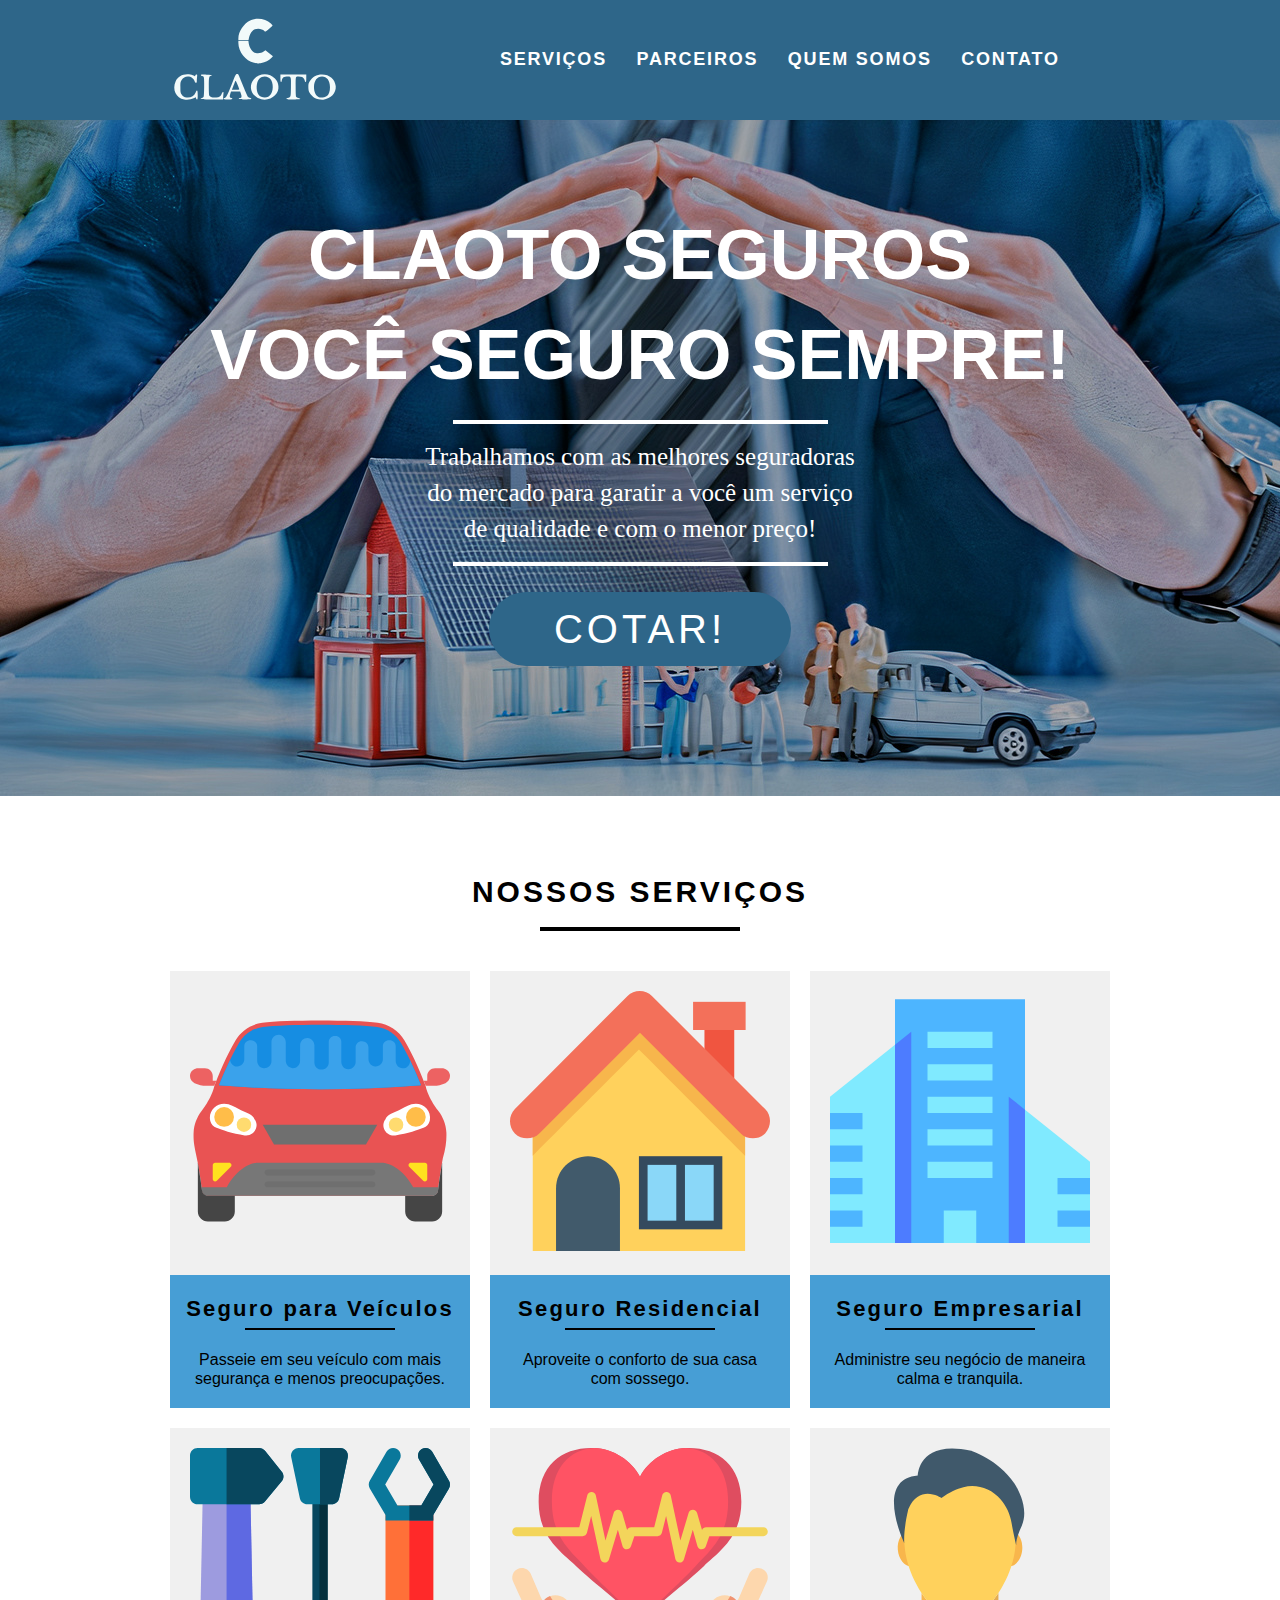
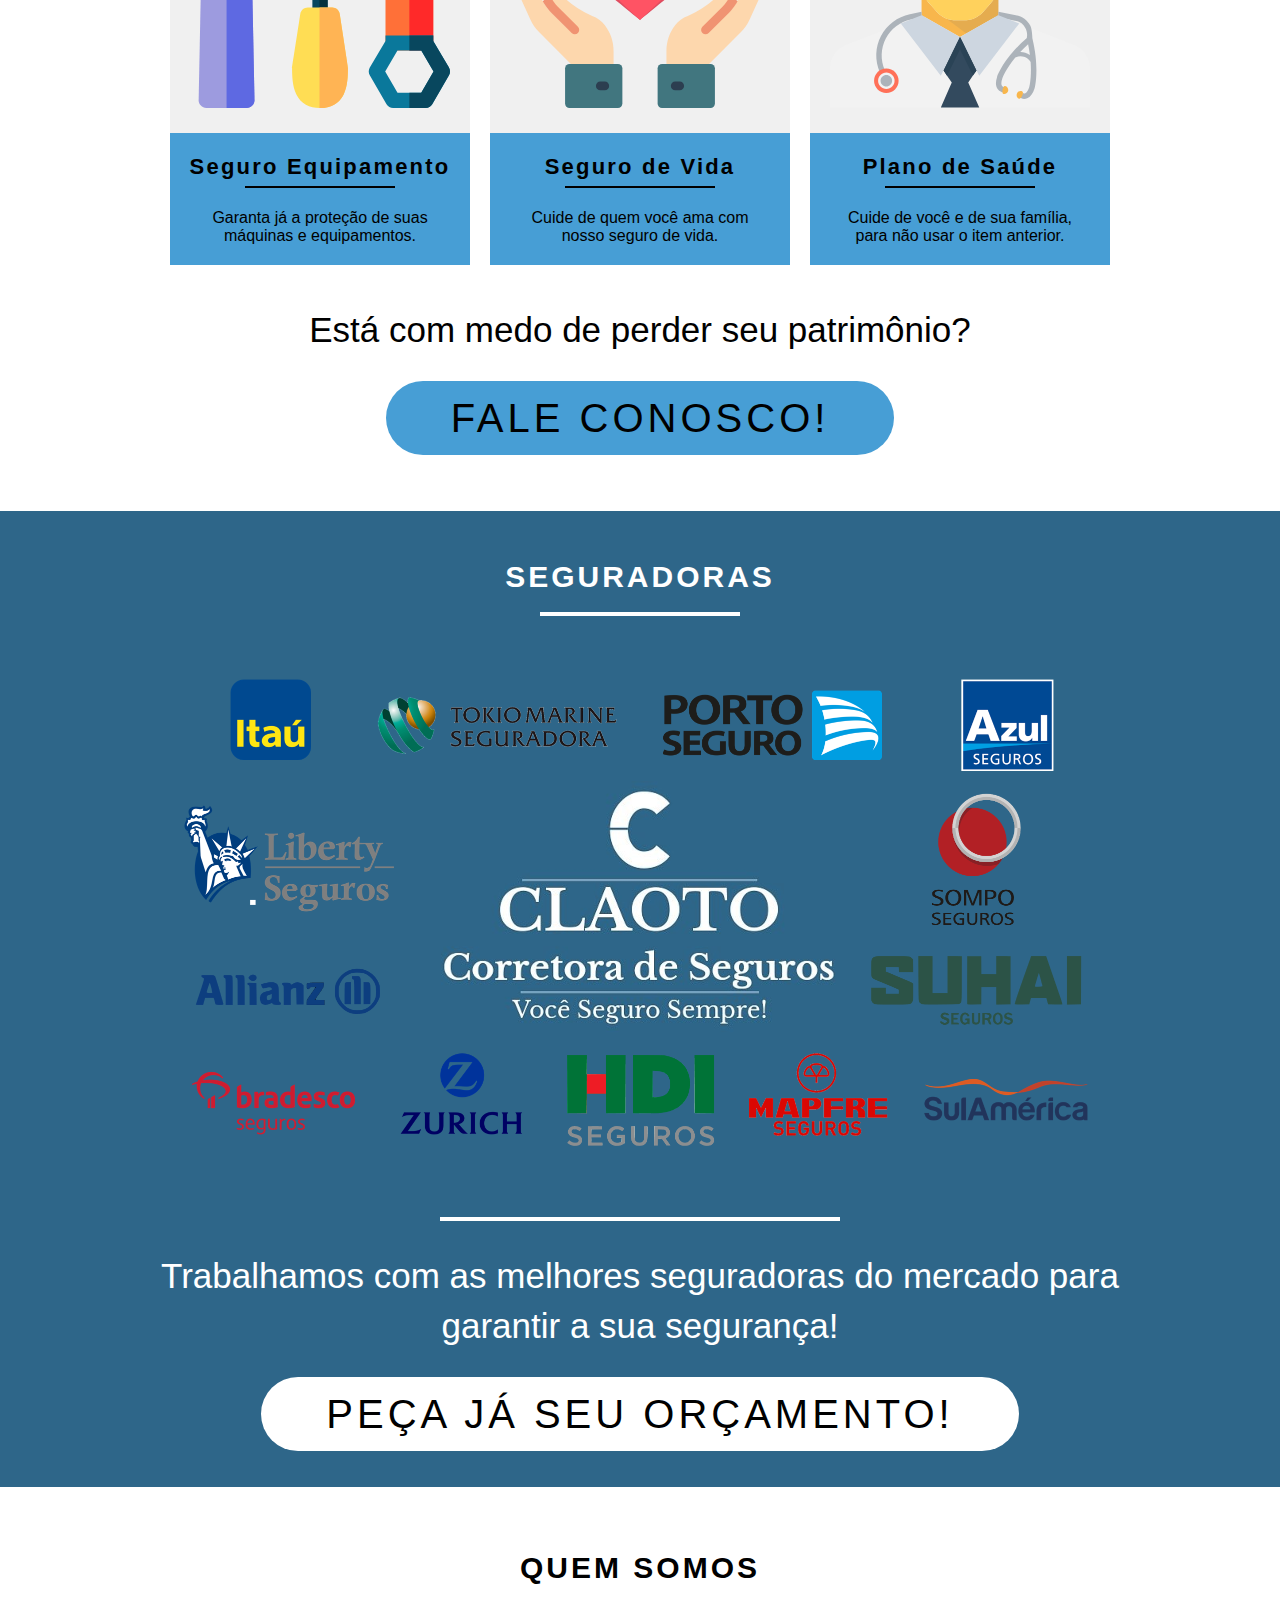
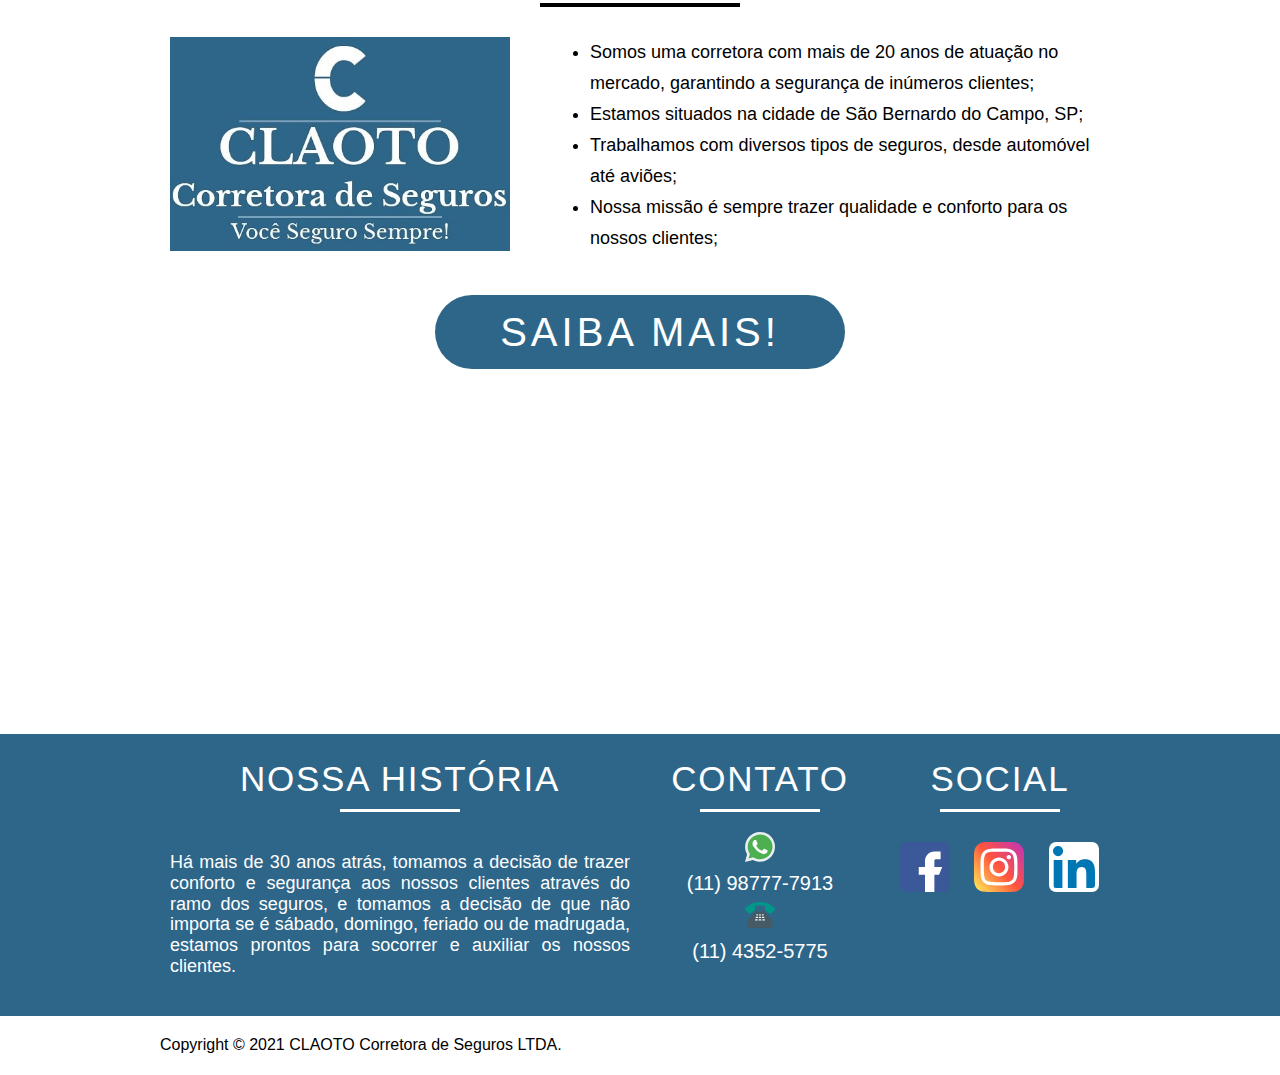
<file: Index.html>
<!DOCTYPE html>
<html lang="pt-br">
	<head>
		<meta charset="utf-8">
		<title>Claoto Seguros</title>
		<link rel="stylesheet" href="css/normalize.css">
    <link rel="stylesheet" href="css/reset.css">
    <link rel="stylesheet" href="css/grid.css">
		<link rel="stylesheet" href="css/style.css">
	</head>
	<body>
		<header class="cabecalho">
			<div class="container">
				<a href="index.html">
					<img class="logo grid-4" src="imgs/header/logo-vetorizado.svg" alt="CLAOTO">
				</a>
				<nav class="grid-12 menu-header">
					<ul>
						<li><a href="#servicos">SERVIÇOS</a></li>
						<li><a href="#parceiros">PARCEIROS</a></li>
						<li><a href="#sobre">QUEM SOMOS</a></li>
						<li><a href="contato.html">CONTATO</a></li>
					</ul>
				</nav>
			</div>
		</header>

		<section class="introducao">
			<div class="container" style="text-align: center;">
				<h1>CLAOTO Seguros<br>Você Seguro Sempre!</h1>
				<div class="lema-claoto">
				<p1>Trabalhamos com as melhores seguradoras do mercado para garatir a você um serviço de qualidade e com o menor preço!</p1>
				</div>
				<a href="contato.html" class="botao">COTAR!</a>
			</div>
		</section>

		<section id="servicos" class="servicos container">
			<h2 class="subtitulo">NOSSOS SERVIÇOS</h2>
			<ul class="lista-servicos">
				<li class="grid-1-3">
					<div class="lista-servicos-img">
						<img class="imagem-servicos" src="imgs/servicos/carro-icone.svg" alt="Seguro Veículo">
					</div>
					<h3>Seguro para Veículos</h3>
					<p>Passeie em seu veículo com mais segurança e menos preocupações.</p>
				</li>
				<li class="grid-1-3">
					<div class="lista-servicos-img">
						<img class="imagem-servicos" src="imgs/servicos/casa-icone.svg" alt="Seguro Residência">
					</div>
					<h3>Seguro Residencial</h3>
					<p>Aproveite o conforto de sua casa com sossego.</p>
				</li>
				<li class="grid-1-3">
					<div class="lista-servicos-img">
						<img class="imagem-servicos" src="imgs/servicos/empresa-icone.svg" alt="Seguro Empresa">
					</div>
					<h3>Seguro Empresarial</h3>
					<p>Administre seu negócio de maneira calma e tranquila.</p>
				</li>
			</ul>

			<ul class="lista-servicos">
				<li class="grid-1-3">
					<div class="lista-servicos-img">
						<img class="imagem-servicos" src="imgs/servicos/equipamentos-icone.svg" alt="Seguro equipamentos">
					</div>
					<h3>Seguro Equipamento</h3>
					<p>Garanta já a proteção de suas máquinas e equipamentos.</p>
				</li>
				<li class="grid-1-3">
					<div class="lista-servicos-img">
						<img class="imagem-servicos" src="imgs/servicos/vida-icone.svg" alt="Seguro de Vida">
					</div>
					<h3>Seguro de Vida</h3>
					<p>Cuide de quem você ama com nosso seguro de vida.</p>
				</li>
				<li class="grid-1-3">
					<div class="lista-servicos-img">
						<img class="imagem-servicos" src="imgs/servicos/saude-icone.svg" alt="Plano de Saúde">
					</div>
					<h3>Plano de Saúde</h3>
					<p>Cuide de você e de sua família, para não usar o item anterior.</p>
				</li>
			</ul>
			<div class="call-to-action">
				<p>Está com medo de perder seu patrimônio?</p>
				<a href="contato.html" class="botao botao-claro">FALE CONOSCO!</a>
			</div>
		</section>

		<section id="parceiros" class="parcerias">
			<div class="container nossas-parcerias">
				<h2 class="subtitulo sub-azul">seguradoras</h2>
				<img src="imgs/seguradoras/seguradoras-imagem.png">
				<p>
					Trabalhamos com as melhores seguradoras do mercado para garantir a sua segurança!
				</p>
				<a href="contato.html" class="botao botao-branco">PEÇA JÁ SEU ORÇAMENTO!</a>
			</div>
		</section>

		<section id="sobre" class="sobre container">
			<h2 class="subtitulo">QUEM SOMOS</h2>
			<div class="sobre-logo">
				<img class="grid-6" src="imgs/sobre/logo-completo.jpeg">
			</div>
			<div class="grid-9 lista">
				<ul>
					<li>Somos uma corretora com mais de 20 anos de atuação no mercado, garantindo a segurança de inúmeros clientes;</li>
					<li>Estamos situados na cidade de São Bernardo do Campo, SP;</li>
					<li>Trabalhamos com diversos tipos de seguros, desde automóvel até aviões;</li>
					<li>Nossa missão é sempre trazer qualidade e conforto para os nossos clientes;</li>
				</ul>
			</div>
			<a href="sobre.html" class="botao">SAIBA MAIS!</a>
		</section>

		<footer>
			<iframe src="https://www.google.com/maps/embed?pb=!1m18!1m12!1m3!1d3652.409796790432!2d-46.57460888537946!3d-23.73276177382852!2m3!1f0!2f0!3f0!3m2!1i1024!2i768!4f13.1!3m3!1m2!1s0x94ce416a47a64b1d%3A0x6e70381f53bd7d87!2sR.%20Orestes%20Suster%2C%20850%20-%20Vila%20Carminha%2C%20S%C3%A3o%20Bernardo%20do%20Campo%20-%20SP%2C%2009850-020!5e0!3m2!1spt-BR!2sbr!4v1609978561987!5m2!1spt-BR!2sbr" width="100%" height="300px" frameborder="0" style="border:0;" allowfullscreen="" aria-hidden="false" tabindex="0"></iframe>
			<div class="rodape">
				<div class="container">
					<div class="grid-8 historia">	
						<h3>Nossa História</h3>
						<p>
							Há mais de 30 anos atrás, tomamos a decisão de trazer conforto e segurança aos nossos 
							clientes através do ramo dos seguros, e tomamos a decisão de que não importa se 
							é sábado, domingo, feriado ou de madrugada, estamos prontos para socorrer e auxiliar
							os nossos clientes.
						</p>
					</div>
					<div class="grid-4 contato">
						<h3>Contato</h3>
							<ul class="numeros">
								<li>
									<img src="imgs/footer/contato/whatsapp.svg" style="padding: 0; margin: 0;">
								</li>
								<li>
										<p2>(11) 98777-7913</p2>
								</li>
								<li>
									<img src="imgs/footer/contato/phone-call.svg" style="padding: 0; margin: 0;">
								</li>
								<li>
										<p2>(11) 4352-5775</p2>
								</li>
							</ul>
					</div>
					<div class="grid-4 redes-sociais">
						<h3>social</h3>
						<ul>
							<li>
								<a href="https://www.facebook.com/claotocorretoradeseguros/?ref=py_c" target="blank"><img src="imgs/footer/social/facebook.svg"></a>
							</li>
							<li>
								<a href="https://www.instagram.com/claotocorretora/" target="blank"><img src="imgs/footer/social/instagram.svg"></a>
							</li>
							<li>
								<a href="https://www.linkedin.com/in/gunter-otto-bienemann-2358b4203/" target="blank"><img src="imgs/footer/social/linkedin.svg" style="background-color: white; padding: 4px; border-radius: 7px;"></a>
							</li>
						</ul>
					</div>
				</div>
			</div>
			<div>
				<div class="container">
					<p style="padding: 20px 0;">Copyright © 2021 CLAOTO Corretora de Seguros LTDA.</p>
				</div>
			</div>
		</footer>
		<script type="text/javascript" src="js/navigation.js"></script>
	</body>
</html>
</file>
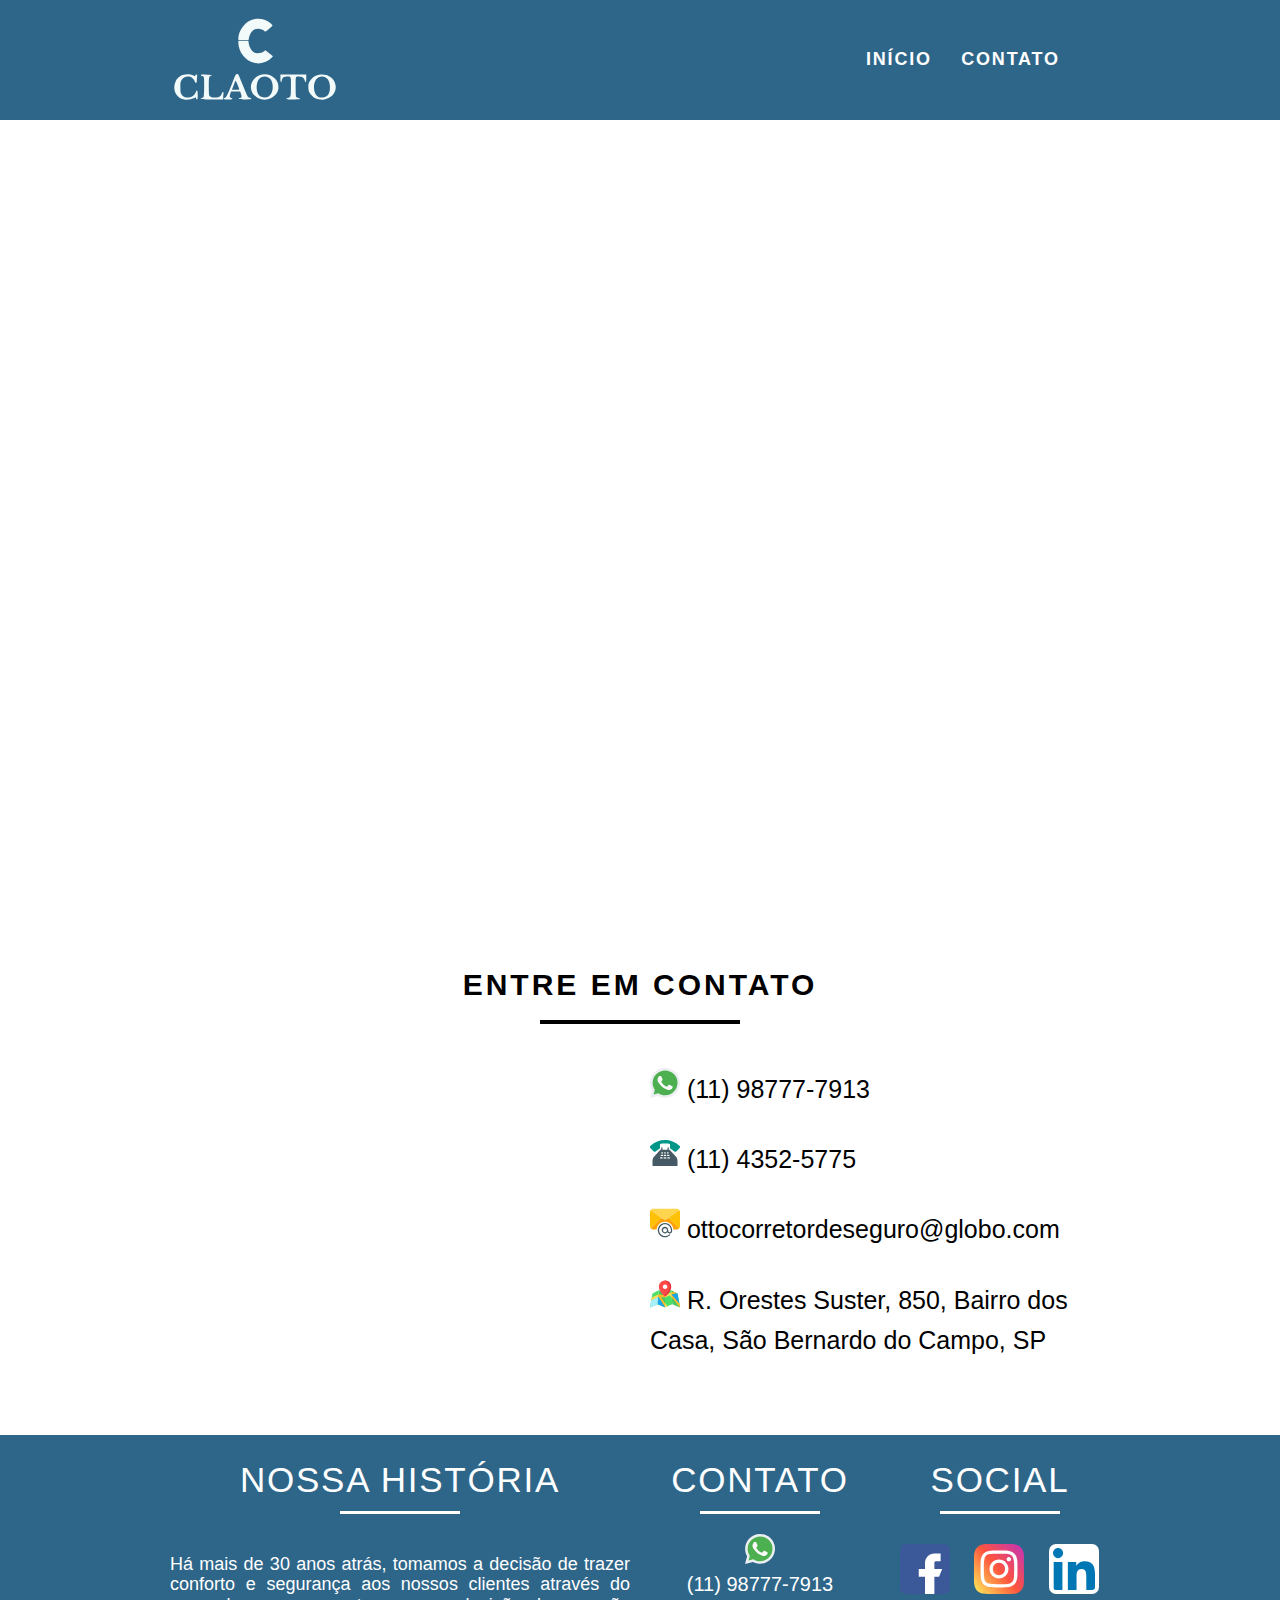
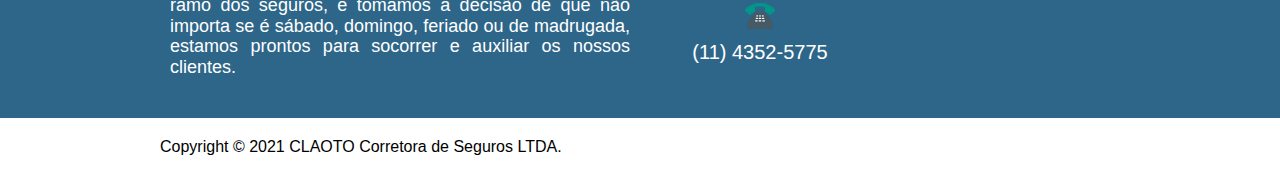
<file: contato.html>
<!DOCTYPE html>
<html lang="en">
<head>
  <meta charset="UTF-8">
  <title>Claoto Seguros</title>
  <link rel="stylesheet" href="css/normalize.css">
  <link rel="stylesheet" href="css/reset.css">
  <link rel="stylesheet" href="css/grid.css">
  <link rel="stylesheet" href="css/style.css">
</head>
<body>
  <header class="cabecalho">
    <div class="container">
      <a href="index.html">
        <img class="logo grid-4" src="imgs/header/logo-vetorizado.svg" alt="CLAOTO">
      </a>
      <nav class="grid-12 menu-header">
        <ul>
          <li><a href="index.html">INÍCIO</a></li>
          <li><a href="contato.html">CONTATO</a></li>
        </ul>
      </nav>
    </div>
  </header>

  <section class="container formulario">
    <iframe src="https://docs.google.com/forms/d/e/1FAIpQLSe8611oGcirmDv3mDKZXeeCMp68DybW84GY9NVOMSfnHmJL1g/viewform?embedded=true" width="100%" height="750" frameborder="0" marginheight="0" marginwidth="0">Carregando…</iframe>
  </section>

  <section id="sobre" class="sobre container">
    <h2 class="subtitulo">entre em contato</h2>
    <div class="sobre-logo">
			<iframe class="grid-7" src="https://www.google.com/maps/embed?pb=!1m18!1m12!1m3!1d3652.409796790432!2d-46.57460888537946!3d-23.73276177382852!2m3!1f0!2f0!3f0!3m2!1i1024!2i768!4f13.1!3m3!1m2!1s0x94ce416a47a64b1d%3A0x6e70381f53bd7d87!2sR.%20Orestes%20Suster%2C%20850%20-%20Vila%20Carminha%2C%20S%C3%A3o%20Bernardo%20do%20Campo%20-%20SP%2C%2009850-020!5e0!3m2!1spt-BR!2sbr!4v1609978561987!5m2!1spt-BR!2sbr" width="100%" height="300px" frameborder="0" style="border:0;" allowfullscreen="" aria-hidden="false" tabindex="0"></iframe>
    </div>
    <div class="grid-8 lista-pagina-contato">
      <ul>
        <li>
          <img src="imgs/contato/whatsapp.svg">
          (11) 98777-7913
        </li>
        <li>
          <img src="imgs/contato/phone-call.svg">
          (11) 4352-5775
        </li>
        <li>
          <img src="imgs/contato/email.svg">
          ottocorretordeseguro@globo.com
        </li>
        <li>
          <div class="endereco">
            <img src="imgs/contato/map.svg">
            R. Orestes Suster, 850, Bairro dos Casa, São Bernardo do Campo, SP
          </div>
        </li>
      </ul>
    </div>
  </section>

  <footer>
    <div class="rodape">
      <div class="container">
        <div class="grid-8 historia">	
          <h3>Nossa História</h3>
          <p>
            Há mais de 30 anos atrás, tomamos a decisão de trazer conforto e segurança aos nossos 
            clientes através do ramo dos seguros, e tomamos a decisão de que não importa se 
            é sábado, domingo, feriado ou de madrugada, estamos prontos para socorrer e auxiliar
            os nossos clientes.
          </p>
        </div>
        <div class="grid-4 contato">
          <h3>Contato</h3>
            <ul class="numeros">
              <li>
                <img src="imgs/footer/contato/whatsapp.svg" style="padding: 0; margin: 0;">
              </li>
              <li>
                  <p2>(11) 98777-7913</p2>
              </li>
              <li>
                <img src="imgs/footer/contato/phone-call.svg" style="padding: 0; margin: 0;">
              </li>
              <li>
                  <p2>(11) 4352-5775</p2>
              </li>
            </ul>
        </div>
        <div class="grid-4 redes-sociais">
          <h3>social</h3>
          <ul>
            <li>
              <a href="https://www.facebook.com/claotocorretoradeseguros/?ref=py_c" target="blank"><img src="imgs/footer/social/facebook.svg"></a>
            </li>
            <li>
              <a href="https://www.instagram.com/claotocorretora/" target="blank"><img src="imgs/footer/social/instagram.svg"></a>
            </li>
            <li>
              <a href="https://www.linkedin.com/in/gunter-otto-bienemann-2358b4203/" target="blank"><img src="imgs/footer/social/linkedin.svg" style="background-color: white; padding: 4px; border-radius: 7px;"></a>
            </li>
          </ul>
        </div>
      </div>
    </div>
    <div>
      <div class="container">
        <p style="padding: 20px 0;">Copyright © 2021 CLAOTO Corretora de Seguros LTDA.</p>
      </div>
    </div>
  </footer>
</body>
</html>
</file>
<file: css/grid.css>
*, *:before, *:after {
  -webkit-box-sizing: border-box; 
  -moz-box-sizing: border-box; 
  box-sizing: border-box;
}

.container {
	width: 960px;
	margin: 0 auto;
	padding: 0px;
	position: relative;
}

.container:after, .container:before {
	content: " ";
	display: table;
}

.container:after {
	clear: both;
}

.grid-1, .grid-2, .grid-3, .grid-4, .grid-5, .grid-6, .grid-7, .grid-8, .grid-9, .grid-10, .grid-11, .grid-12, .grid-13, .grid-14, .grid-15, .grid-16, .grid-1-3 {
	float: left;
	margin-left: 10px;
	margin-right: 10px;
}

.grid-1 	{width: 40px;}
.grid-2 	{width: 100px;}
.grid-3 	{width: 160px;}
.grid-4 	{width: 220px;}
.grid-5 	{width: 280px;}
.grid-6 	{width: 340px;}
.grid-7 	{width: 400px;}
.grid-8 	{width: 460px;}
.grid-9 	{width: 520px;}
.grid-10 	{width: 580px;}
.grid-11 	{width: 640px;}
.grid-12 	{width: 700px;}
.grid-13 	{width: 760px;}
.grid-14 	{width: 820px;}
.grid-15 	{width: 880px;}
.grid-16 	{width: 940px;}
.grid-1-3	{width: 300px;}
</file>
<file: css/style.css>
/* BODY */
body{
  font-family: Arial, Helvetica, sans-serif;
}
p1{
  font-family: Georgia, 'Times New Roman', Times, serif;
  font-size: 25px;
  text-align: center;
  line-height: 36px;
}
.botao
{
  text-align: center;
  border-radius: 40px;
  background-color: #2E6689;
  padding: 15px 65px;
  color: white;
  font-size: 40px;
  font-weight: 500;
  letter-spacing: .1em;
}
.botao.botao-claro
{
  background-color: #479ED5;
  color: black;
}
.botao.botao-branco
{
  background-color: white;
  color: black;
}
.botao:hover
{
  background-color: #2693F4;
  border-color: #2693F4;
}
.subtitulo
{
  font-size: 30px;
  line-height: 51px;
  font-weight: bold;
  letter-spacing: .1em;
  color: black;
  text-transform: uppercase;
  text-align: center;
}
.subtitulo::after
{
  content: "";
  display: block;
  height: 4px;
  width: 200px;
  background-color: black;
  margin: 10px auto;
  margin-bottom: 30px;
}

/* HEADER */

.cabecalho
{
  position: fixed;
  top: 0;
  width: 100%;
  background-color: #2E6689;
  padding: 15px 0px;
  z-index: 10;
}
.logo
{
  height: 90px;
  width: auto;
}
.menu-header
{
  text-align: right;
}
.menu-header ul li
{
  display: inline-block;
  text-align: center;
  margin-left: 25px;
  margin-top: 34px;
}
.menu-header ul li a
{
  color: white;
  font-weight: 590;
  letter-spacing: .1em;
  font-size: 18px;
  padding: 10px 0;
}
.menu-header ul li a:hover
{
  color: rgb(0, 175, 255);
}

/* INTRODUÇÃO */

.introducao
{
  width: 100%;
  background: url("../imgs/intro/fundo-introducao.jpg") no-repeat center;
  background-size: cover;
  margin-top: 120px;
  height: 676px;
  padding-top: 85px;
}
.introducao h1
{
  font-size: 70px;
  text-transform: uppercase;
  font-weight: bold;
  color: white;
  text-align: center;
  line-height: 100px;
}
.lema-claoto
{
  max-width: 450px;
  margin: 0 auto;
  color: white;
  margin-top: 15px;
  margin-bottom: 40px;
}
.lema-claoto p1::before, .lema-claoto p1::after
{
  content: "";
  display: block;
  height: 4px;
  width: 375px;
  background-color: white;
  margin: 15px auto;
}

/* Serviços */

.servicos
{
  padding: 70px 0;
}
.lista-servicos li
{
  background-color: #479ED5;
  text-align: center;
  margin: 10px 10px;
}
.lista-servicos li h3
{
  font-weight: bold;
  font-size: 22px;
  line-height: 37px;
  letter-spacing: .1em;
  margin-top: 15px;
}
.lista-servicos li h3::after
{
  content: "";
  display: block;
  height: 2px;
  width: 150px;
  background-color: black;
  margin: 1px auto;
}
.lista-servicos li p
{
  padding: 20px;
}
.lista-servicos-img
{
  background-color: #F0F0F0;
  padding: 20px;
}
.imagem-servicos
{
  width: 260px;
}
.call-to-action
{
  padding-top: 30px;
  text-align: center;
  clear: both;
}
.call-to-action p
{
  font-size: 35px;
  margin-bottom: 40px;
  line-height: 50px;
}

/* Parcerias */

.parcerias
{
  background-color: #2E6689;
}
.parcerias img{
  width: 100%;
}
.nossas-parcerias
{
  padding-top: 40px;
  text-align: center;
  padding-bottom: 50px;
}
.nossas-parcerias h2
{
  color: white;
}
.nossas-parcerias h2::after
{
  background-color: white;
}
.nossas-parcerias p
{
  font-size: 35px;
  margin-bottom: 40px;
  line-height: 50px;
  text-align: center;
  color: white;
}
.nossas-parcerias p::before
{
  content: "";
  display: block;
  height: 4px;
  width: 400px;
  background-color: white;
  margin: 30px auto;
}

/* SOBRE */
.sobre
{
  margin-top: 55px;
  text-align: center;
  margin-bottom: 75px;
}
.sobre ul
{
  text-align: left;
}
.sobre li{
  list-style: disc;
  font-size: 18px;
  line-height: 31px;
}
.sobre-logo
{
  width: 100%;
  text-align: left;
}
.lista
{
  margin-left: 70px;
  margin-bottom: 55px;
}

/* RODAPE */

.rodape
{
  background-color: #2E6689;
}
.rodape img{
  height: 30px;
  margin: 10px;
}
.rodape h3
{
  text-transform: uppercase;
  font-size: 35px;
  color: white;
  letter-spacing: .05em;
  margin-top: 25px;
  text-align: center;
}
.rodape h3::after
{
  content: "";
  display: block;
  width: 120px;
  height: 3px;
  background-color: white;
  margin: 10px auto;
  margin-bottom: 20px;
}
.rodape p
{
  font-size: 18px;
  color:  white;
  text-align: justify;
  margin-top: 40px;
  margin-bottom: 40px;
}
.rodape li
{
  margin-bottom: 0px;
}
.numeros
{
  font-size: 18px;
  text-align: center;
  color: white;
  height: 30px;
}
.numeros li{
  display: block;
  margin-bottom: 5px;
}
.numeros p2
{
  font-size: 20px;
}
.redes-sociais li
{
  display: inline-block;
}
.redes-sociais img
{
  width: 50px;
  height: auto;
}

/* CONTATO */

.lista-pagina-contato
{
  margin-left: 70px;
}

.lista-pagina-contato ul li
{
  list-style: none;
  font-size: 25px;
  line-height: 70px;
  padding: 20 0px;
}
.lista-pagina-contato img
{
  width: 30px;
}
.formulario{
  margin-top: 150px;
}
.endereco
{
  padding-top: 15px;
  line-height: 40px;
}
</file>
